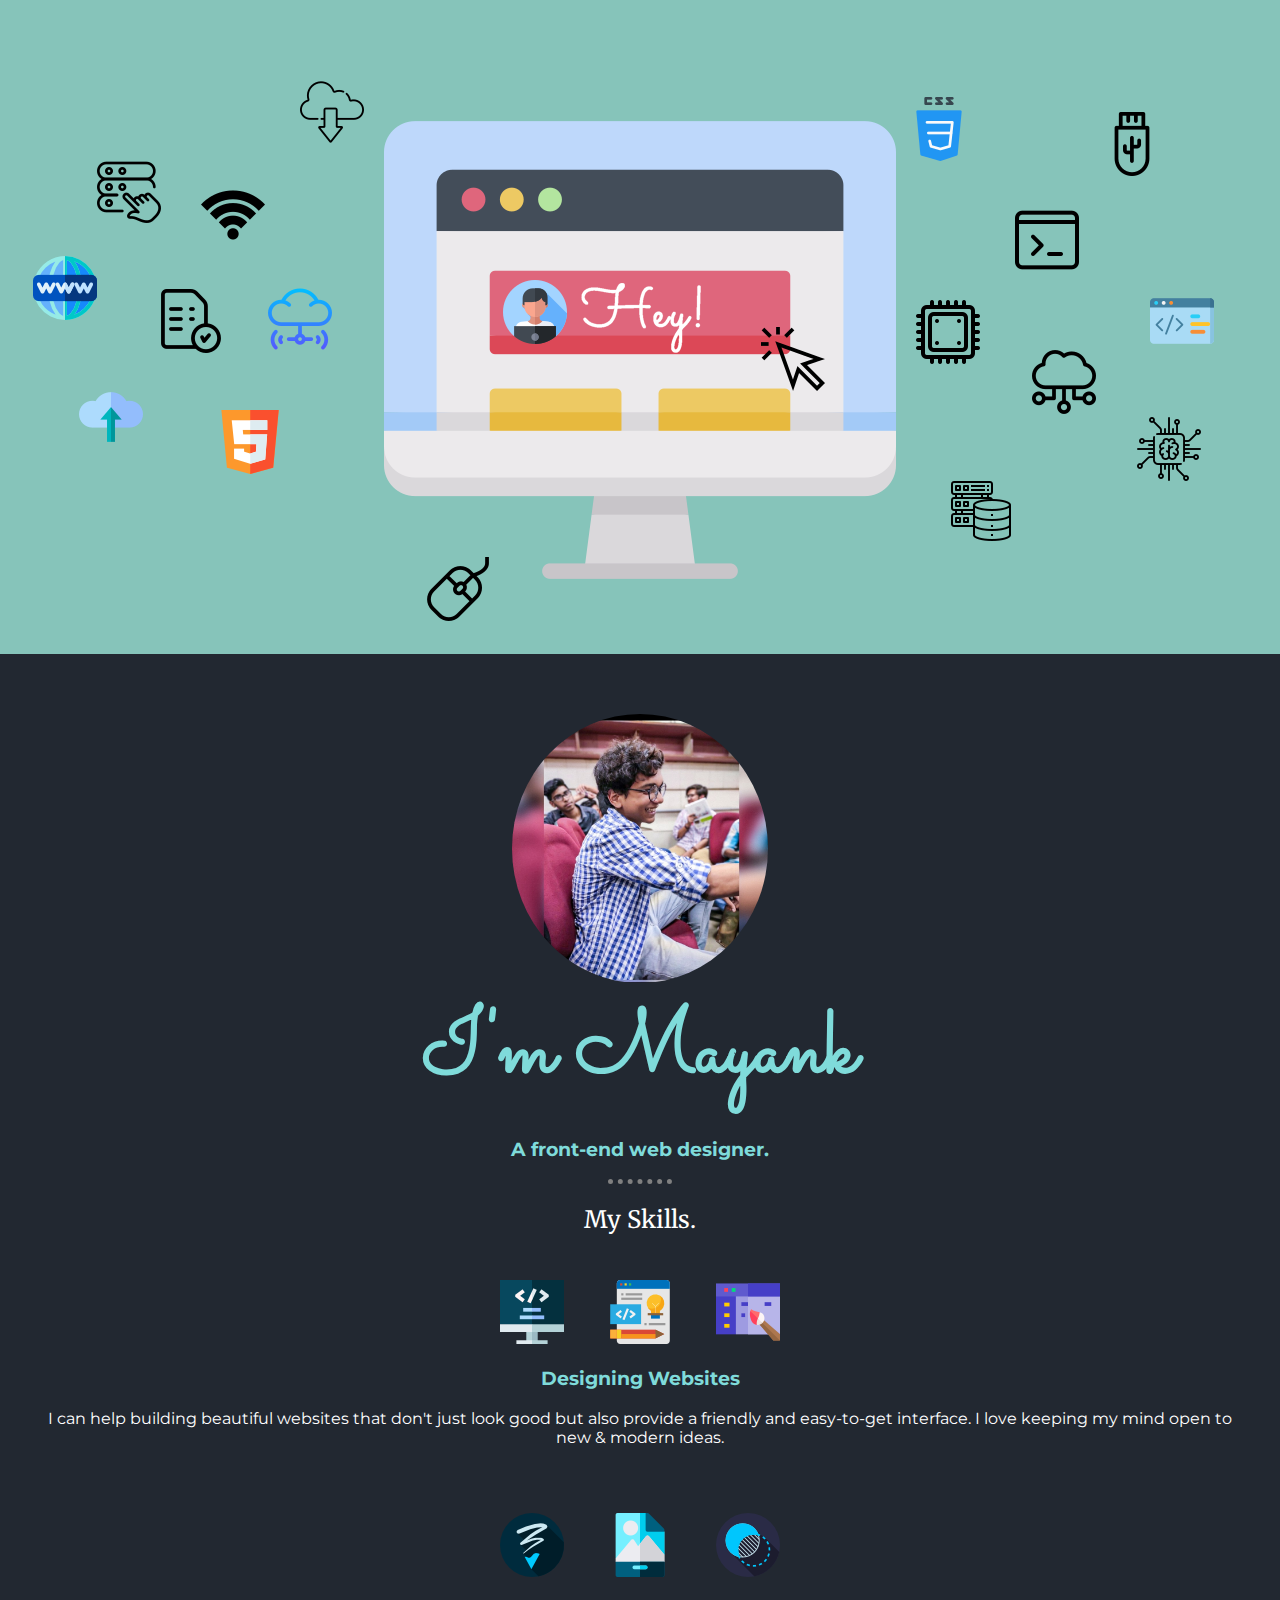
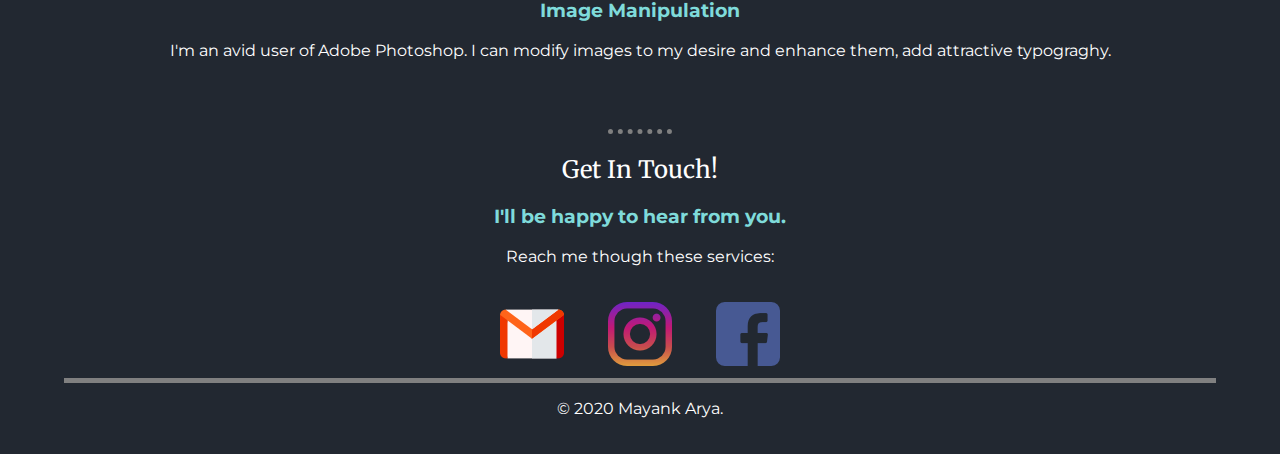
<file: index.html>
<!DOCTYPE html>
<html>
  <head>
    <meta charset="utf-8">
    <title>Mayank Arya</title>
    <link rel="stylesheet" href="Css/styles.css">
    <link rel="icon" href="favicon1.ico">
    <link href="https://fonts.googleapis.com/css2?family=Merriweather:ital,wght@1,700&family=Montserrat:wght@500&family=Sacramento&display=swap" rel="stylesheet">
  
  </head>
  <body>

  <div class="top-container">
      <img class="responsive" src="images/information2.png" alt="information-img">
</div>

    <div class="middle-container">
      <div class="profile">
        <img class="dp" src="images/Screenshot.jpg" alt="profile picture">

          <h1>I'm Mayank </h1>
        <h3>A front-end web designer.</h3>
      </div>
      <hr>
      <div class="skills">
        <h2>My Skills.</h2>
        <div class="skill-row">
          <img class="skill-wdesign" src="images/wdesign1.png" alt="design1-img">
          <img class="skill-wdesign" src="images/wdesign2.png" alt="design2-img">
          <img class="skill-wdesign" src="images/wdesign3.png" alt="design3-img">
          <h3>Designing Websites</h3>
          <p>I can help building beautiful websites that don't just look good but also provide a friendly and easy-to-get interface. I love keeping my mind open to new & modern ideas. </p>
        </div>
        <div class="skill-row">
          <img class="skill-ps" src="images/ps1.png" alt="photoshop1-img">
          <img class="skill-ps" src="images/ps3.png" alt="photoshop3-img">
          <img class="skill-ps" src="images/ps2.png" alt="photoshop2-img">
          <h3>Image Manipulation</h3>
          <p>I'm an avid user of Adobe Photoshop. I can modify images to my desire and enhance them, add attractive typograghy.  </p>
        </div>
      </div>
    </div>
      <hr>

    <div class="contact-me">
      <h2>Get In Touch!</h2>
      <h3>I'll be happy to hear from you.</h3>
      <p>Reach me though these services:</p>

    </div>


    <div class="bottom-container">
      <a class="footer-link" href="mailto:arya.mayank2001@gmail.com"><img src="images/gmail.png"></a>
      <a class="footer-link" href="https://www.instagram.com/mayank.cr7/?hl=en"><img src="images/instagram.png"></a>
      <a class="footer-link" href="https://www.facebook.com/mayank.arya.393/"><img src="images/facebook.png"></a>
      <hr id="last-hr">
        <p>© 2020 Mayank Arya.</p>


    </div>

  </body>
</html>
</file>
<file: Css/styles.css>
.top-container {
  background-color: #86c4ba;
  padding-top: 50px;
  max-width: 100%;
  height: auto;

}

.responsive{
  max-width: 100%;
  height: auto;
}

.middle-container {
  padding: 60px 0 20px 0;
}

.contact-me, {
  padding: 20px 0;

}

.bottom-container{
  padding: 20px 0;

}


hr{
  border-style: dotted none none none;
  border-color: grey;
  border-width: 5px;
  width: 5%;
}

#last-hr{
  width: 90%;
  color: grey;
  border-style: solid none none none;

}

body {
  margin: 0;
  text-align: center;
  font-family: 'Merriweather', serif;

  background-color: #222831;
}

h1 {
  margin: 0;
  font-family: 'Sacramento', cursive;
  font-size: 5.625rem;
  color: #7fdbda;
}

h2{
  color: white;
  font-weight: normal;
}

h3 {
  font-family: 'Montserrat', sans-serif;
  color: #7fdbda;
}

p{
  font-family: 'Montserrat', sans-serif;
  color: white;
}



.dp{
  border-radius: 100%;
  height: 20%;
  width: 20%;

}

.skill-wdesign, .skill-ps{
  margin: 0 20px;

}

.skill-row{
  padding: 25px 45px;

}

.footer-link{
  margin: 10px 20px;
}
</file>
